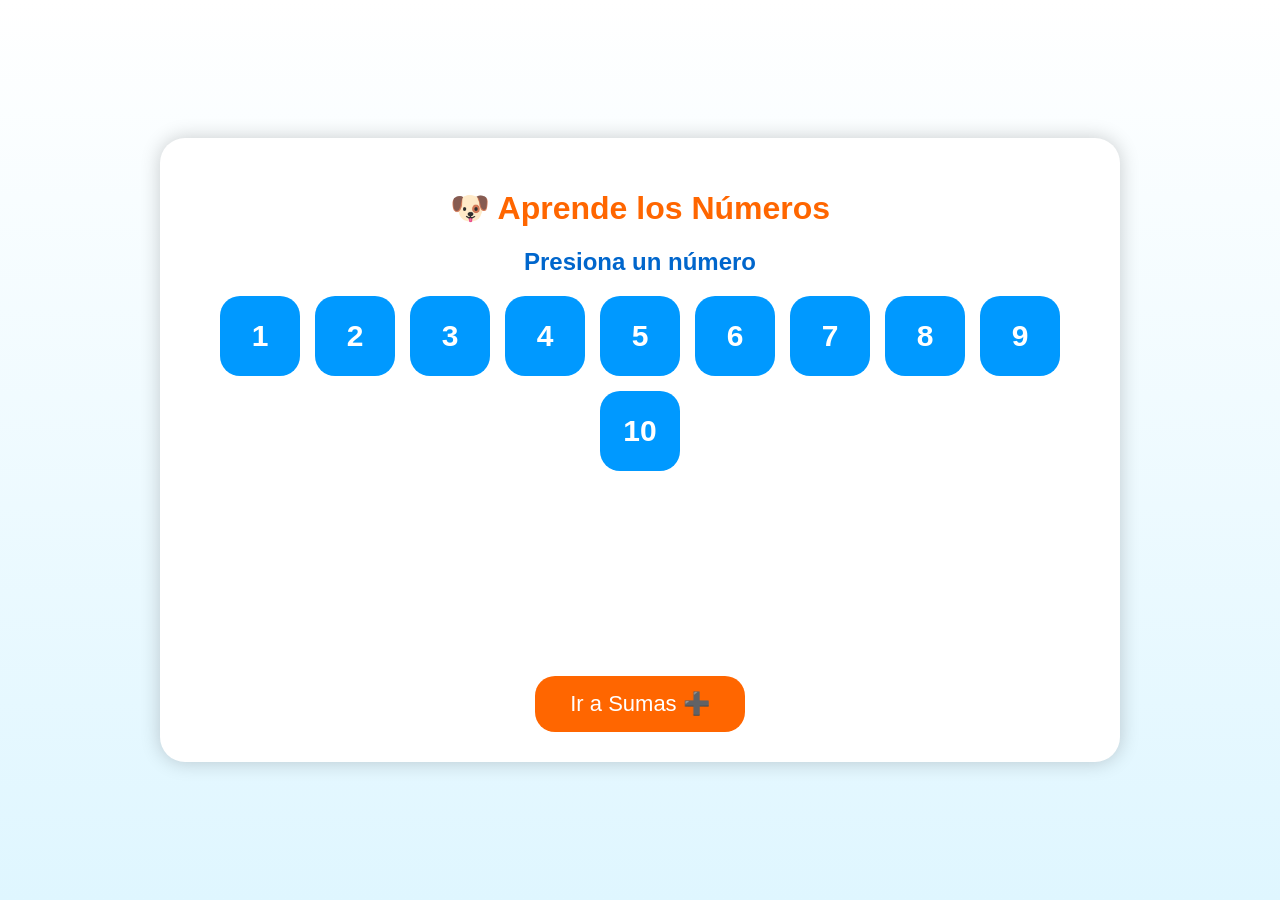
<file: actividad1.html>
<!DOCTYPE html>
<html lang="es">

<head>
<meta charset="UTF-8">
<meta name="viewport" content="width=device-width, initial-scale=1.0">

<title>Actividad 1 - Números</title>

<link rel="icon" href="img/imagenpestaña.jpg">

<!-- SOLO CSS DE ESTA ACTIVIDAD -->
<link rel="stylesheet" href="css/actividad1.css">
</head>

<body>

<div class="container">

    <h1>🐶 Aprende los Números</h1>

    <h2>Presiona un número</h2>

    <!-- BOTONES -->
    <div class="numeros">

        <button onclick="mostrarNumero(1)">1</button>
        <button onclick="mostrarNumero(2)">2</button>
        <button onclick="mostrarNumero(3)">3</button>
        <button onclick="mostrarNumero(4)">4</button>
        <button onclick="mostrarNumero(5)">5</button>
        <button onclick="mostrarNumero(6)">6</button>
        <button onclick="mostrarNumero(7)">7</button>
        <button onclick="mostrarNumero(8)">8</button>
        <button onclick="mostrarNumero(9)">9</button>
        <button onclick="mostrarNumero(10)">10</button>

    </div>

    <!-- NUMERO GRANDE -->
    <div id="numeroGrande" class="numero-grande"></div>

    <!-- PERROS -->
    <div id="zonaImagenes" class="zona-imagenes"></div>

    <!-- BOTON SIGUIENTE -->
    <button class="btn-actividad" onclick="irActividad2()">
        Ir a Sumas ➕
    </button>

</div>

<script src="js/actividad1.js"></script>

</body>
</html>
</file>
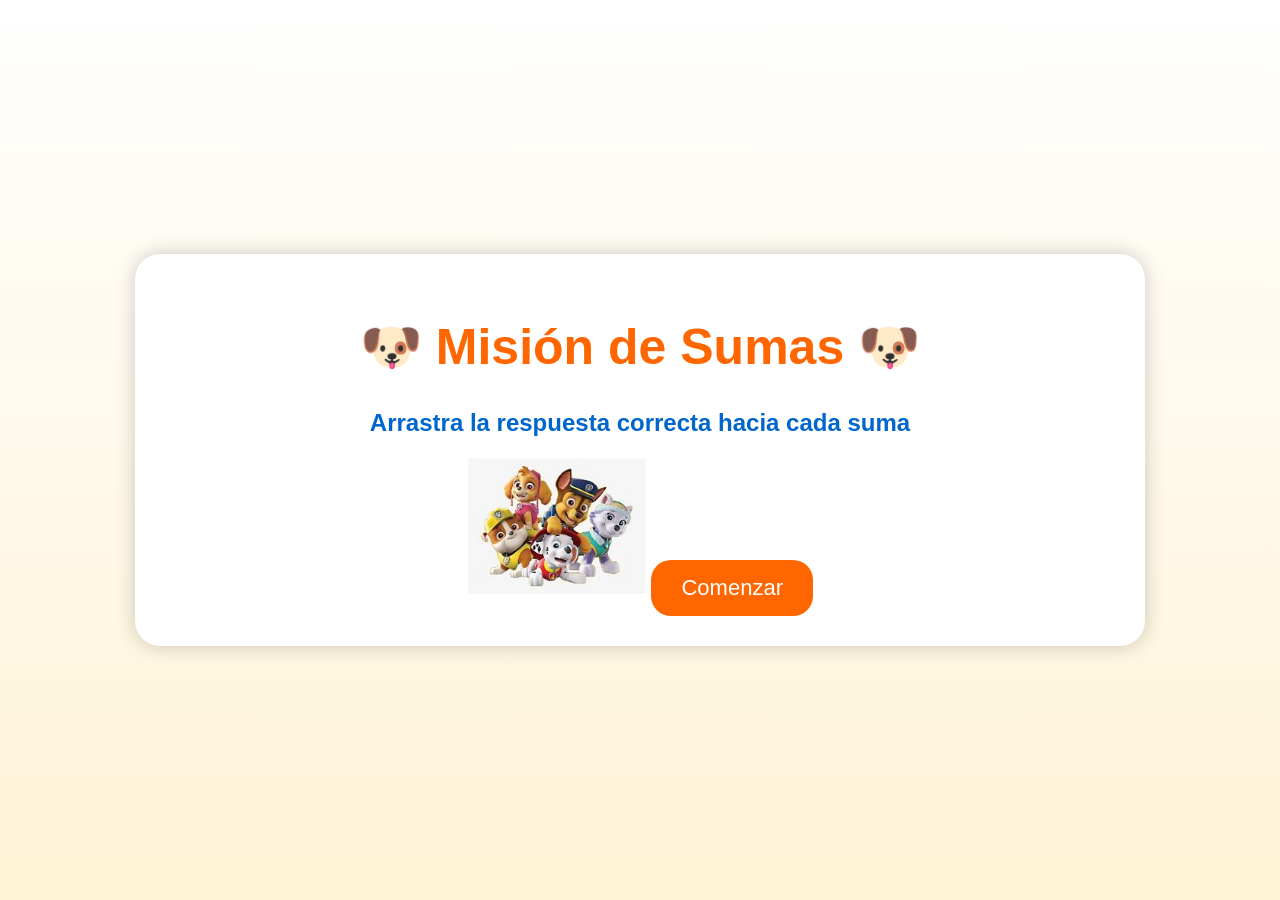
<file: actividad2.html>
<!DOCTYPE html>
<html lang="es">

<head>
    <meta charset="UTF-8">
    <meta name="viewport" content="width=device-width, initial-scale=1.0">

    <title>Paw Patrol Matemáticas</title>

    <!-- Favicon -->
    <link rel="icon" href="img/imagenpestaña.jpg">

    <!-- CSS -->
    <link rel="stylesheet" href="css/actividad2.css">
</head>

<body>

    <div class="container">

        <!-- Título -->
        <h1>🐶 Misión de Sumas 🐶</h1>

        <h2>
            Arrastra la respuesta correcta hacia cada suma
        </h2>

        <!-- Imagen principal -->
        <img src="img/imagenperros.jpg" class="perro-principal">

        <!-- Botón comenzar -->
        <button id="btnComenzar" class="btn-jugar">
            Comenzar
        </button>

        <!-- Juego -->
        <div id="zonaJuego" class="oculto">

            <!-- Preguntas -->
            <div class="preguntas">

                <div class="pregunta-box">

                    <div class="pregunta">
                        2 + 1 =
                    </div>

                    <div class="drop-zone" data-correcto="3"></div>

                </div>

                <div class="pregunta-box">

                    <div class="pregunta">
                        4 + 1 =
                    </div>

                    <div class="drop-zone" data-correcto="5"></div>

                </div>

                <div class="pregunta-box">

                    <div class="pregunta">
                        3 + 3 =
                    </div>

                    <div class="drop-zone" data-correcto="6"></div>

                </div>

            </div>

            <!-- Respuestas -->
            <div class="respuestas">

                <div class="respuesta" draggable="true">
                    6
                </div>

                <div class="respuesta" draggable="true">
                    3
                </div>

                <div class="respuesta" draggable="true">
                    5
                </div>

            </div>

            <!-- Botones -->
            <div class="botones">

                <button id="btnComprobar">
                    Comprobar
                </button>

                <button id="btnReintentar">
                    Intentar nuevamente
                </button>

                <button id="btnSiguiente">
                    Siguiente
                </button>

            </div>

            <!-- Mensaje -->
            <div id="mensaje"></div>

        </div>

    </div>

    <!-- Audios -->
    <audio id="audioCorrecto" src="sonidos/correcto.mp3"></audio>

    <audio id="audioIncorrecto" src="sonidos/incorrecto.mp3"></audio>

    <audio id="audioFinal" src="sonidos/logrado.mp3"></audio>

    <!-- JS -->
    <script src="js/actividad2.js"></script>

</body>

</html>
</file>
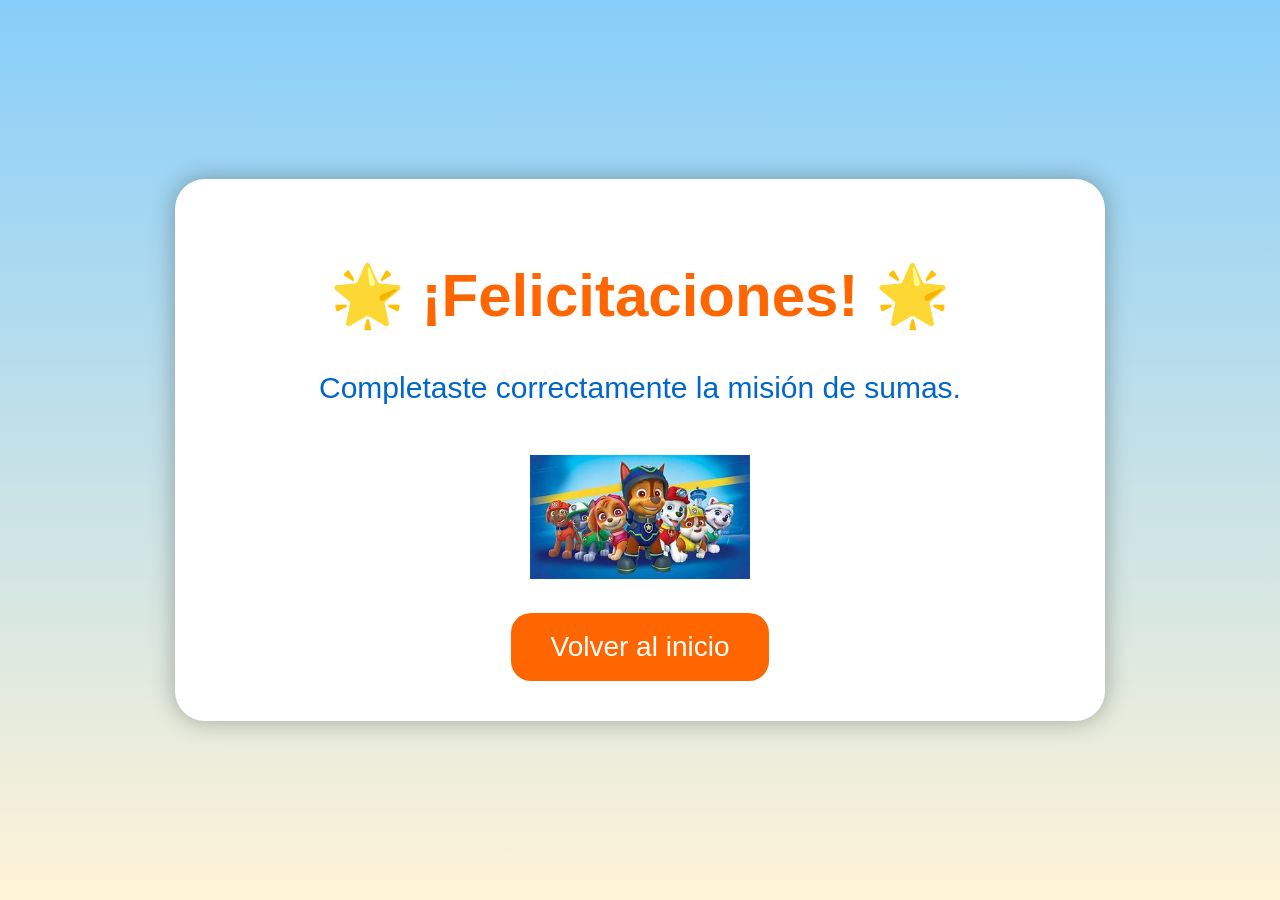
<file: actividad3.html>
<!DOCTYPE html>
<html lang="es">

<head>

    <meta charset="UTF-8">

    <meta name="viewport"
    content="width=device-width, initial-scale=1.0">

    <title>Felicitaciones Finales</title>

    <!-- FAVICON -->
    <link rel="icon"
    href="img/imagenpestaña.jpg">

    <!-- CSS -->
    <link rel="stylesheet"
    href="css/actividad3.css">

</head>

<body>

    <!-- CONTENEDOR -->

    <div class="container">

        <!-- TITULO -->

        <h1>
            🌟 ¡Felicitaciones! 🌟
        </h1>

        <!-- MENSAJE -->

        <p>
            Completaste correctamente
            la misión de sumas.
        </p>

        <!-- IMAGEN -->

        <img
        src="img/final.jpg"
        class="perro"
        alt="Perrito feliz">

        <br>

        <!-- BOTÓN -->

        <button id="btnInicio">

            Volver al inicio

        </button>

    </div>

    <!-- AUDIO -->

    <audio id="audioFinal">

        <source
        src="sonidos/logrado.mp3"
        type="audio/mpeg">

    </audio>

    <!-- JS -->

    <script src="js/actividad3.js"></script>

</body>

</html>
</file>
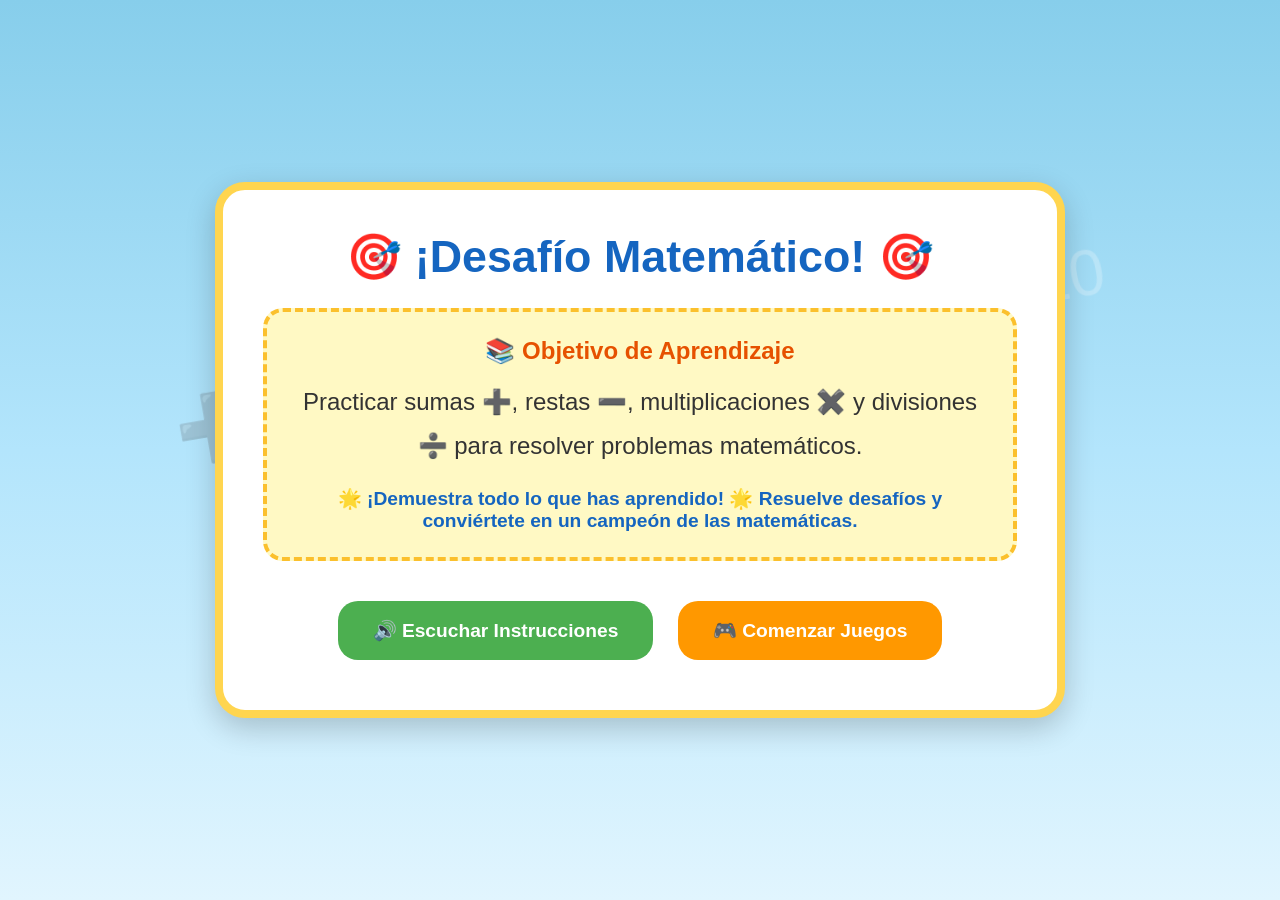
<file: basico4.html>
<!DOCTYPE html>
<html lang="es">
<head>
    <meta charset="UTF-8">
    <meta name="viewport" content="width=device-width, initial-scale=1.0">
    <title>Desafío Matemático 4° Básico</title>
    <link rel="stylesheet" href="css/basico4.css">
    <link rel="icon" href="img//imagenpestaña.jpg">
</head>
<body>

    <div class="numeros-fondo">
        ➕ ➖ ✖️ ➗ 1 2 3 4 5 6 7 8 9 10
    </div>

    <div class="contenedor">

        <h1>🎯 ¡Desafío Matemático! 🎯</h1>

        <div class="mensaje">

            <h2>📚 Objetivo de Aprendizaje</h2>

            <p id="texto">
                Practicar sumas ➕, restas ➖,
                multiplicaciones ✖️ y divisiones ➗
                para resolver problemas matemáticos.
            </p>

            <p class="motivacion">
                🌟 ¡Demuestra todo lo que has aprendido!
                🌟 Resuelve desafíos y conviértete en un
                campeón de las matemáticas.
            </p>

        </div>

        <div class="botones">

            <button id="leerBtn">
                🔊 Escuchar Instrucciones
            </button>

            <button id="comenzarBtn">
                🎮 Comenzar Juegos
            </button>

        </div>

    </div>

    <script src="js/basico4.js"></script>

</body>
</html>
</file>
<file: css/actividad1.css>
body{
    margin:0;
    font-family:'Comic Sans MS', sans-serif;
    background: linear-gradient(#fff, #dff6ff);
    display:flex;
    justify-content:center;
    align-items:center;
    min-height:100vh;
}

.container{
    width:90%;
    max-width:900px;
    background:white;
    padding:30px;
    border-radius:25px;
    text-align:center;
    box-shadow:0 0 20px rgba(0,0,0,0.2);
}

h1{
    color:#ff6600;
}

h2{
    color:#0066cc;
}

.numeros{
    display:flex;
    flex-wrap:wrap;
    justify-content:center;
    gap:15px;
    margin-top:20px;
}

.numeros button{
    width:80px;
    height:80px;
    border:none;
    border-radius:20px;
    background:#0099ff;
    color:white;
    font-size:30px;
    font-weight:bold;
    cursor:pointer;
    transition:0.3s;
}

.numeros button:hover{
    transform:scale(1.1);
    background:#0077cc;
}

.numero-grande{
    font-size:110px;
    color:#ff6600;
    margin-top:20px;
    font-weight:bold;
}

.zona-imagenes{
    margin-top:25px;
    display:flex;
    flex-wrap:wrap;
    justify-content:center;
    min-height:150px;
}

.perrito{
    width:100px;
    margin:10px;
    animation:salto 1s infinite;
}

@keyframes salto{
    0%{transform:translateY(0);}
    50%{transform:translateY(-15px);}
    100%{transform:translateY(0);}
}

.btn-actividad{
    margin-top:30px;
    padding:15px 35px;
    border:none;
    border-radius:20px;
    background:#ff6600;
    color:white;
    font-size:22px;
    cursor:pointer;
}
</file>
<file: css/actividad2.css>
body{
    margin:0;
    font-family:'Comic Sans MS', sans-serif;
    background: linear-gradient(#fff, #fff3d6);
    display:flex;
    justify-content:center;
    align-items:center;
    min-height:100vh;
}

/* CONTENEDOR */

.container{
    width:90%;
    max-width:950px;
    background:white;
    padding:30px;
    border-radius:25px;
    text-align:center;
    box-shadow:0 0 20px rgba(0,0,0,0.2);
}

/* TITULOS */

h1{
    color:#ff6600;
    font-size:50px;
}

h2{
    color:#0066cc;
}

/* IMAGEN */

.perro-principal{
    width:180px;
    animation:salto 2s infinite;
}

/* ANIMACION */

@keyframes salto{

    0%{
        transform:translateY(0);
    }

    50%{
        transform:translateY(-10px);
    }

    100%{
        transform:translateY(0);
    }
}

/* BOTONES */

button{
    margin-top:20px;
    padding:15px 30px;
    border:none;
    border-radius:20px;
    background:#ff6600;
    color:white;
    font-size:22px;
    cursor:pointer;
    transition:0.3s;
}

button:hover{
    transform:scale(1.1);
    background:#ff3300;
}

/* PREGUNTAS */

.preguntas{
    margin-top:30px;
}

.pregunta-box{
    margin:25px;
}

.pregunta{
    font-size:45px;
    color:#0066cc;
    margin-bottom:10px;
}

/* DROP */

.drop-zone{
    width:120px;
    height:80px;
    border:4px dashed #ff6600;
    border-radius:20px;
    margin:auto;
    background:#fff7e6;

    display:flex;
    justify-content:center;
    align-items:center;
}

/* RESPUESTAS */

.respuestas{
    display:flex;
    justify-content:center;
    gap:20px;
    margin-top:40px;
    flex-wrap:wrap;
}

.respuesta{
    width:90px;
    height:90px;
    border-radius:50%;
    background:#00aa55;
    color:white;
    font-size:40px;
    display:flex;
    justify-content:center;
    align-items:center;
    cursor:grab;
    transition:0.3s;
}

.respuesta:hover{
    transform:scale(1.1);
}

/* MENSAJE */

#mensaje{
    margin-top:25px;
    font-size:35px;
    font-weight:bold;
}

/* OCULTAR */

.oculto{
    display:none;
}

/* RESPONSIVE */

@media(max-width:768px){

    h1{
        font-size:35px;
    }

    .pregunta{
        font-size:30px;
    }

    .respuesta{
        width:70px;
        height:70px;
        font-size:30px;
    }
}
</file>
<file: css/actividad3.css>
/* FONDO GENERAL */

body{

    margin:0;
    padding:0;

    font-family:'Comic Sans MS', sans-serif;

    background:linear-gradient(
        #87cefa,
        #fff3d6
    );

    min-height:100vh;

    display:flex;
    justify-content:center;
    align-items:center;

    overflow:hidden;
}

/* CONTENEDOR */

.container{

    width:90%;
    max-width:850px;

    background:white;

    padding:40px;

    border-radius:30px;

    text-align:center;

    box-shadow:0 0 25px rgba(0,0,0,0.3);

    z-index:10;
}

/* TITULO */

h1{

    color:#ff6600;

    font-size:60px;

    animation:latido 1s infinite;
}

/* TEXTO */

p{

    color:#0066cc;

    font-size:30px;
}

/* IMAGEN */

.perro{

    width:220px;

    margin-top:20px;

    animation:flotar 2s infinite;
}

/* BOTÓN */

button{

    margin-top:30px;

    padding:18px 40px;

    border:none;

    border-radius:20px;

    background:#ff6600;

    color:white;

    font-size:28px;

    cursor:pointer;

    transition:0.3s;
}

button:hover{

    background:#ff3300;

    transform:scale(1.1);
}

/* ANIMACIÓN TITULO */

@keyframes latido{

    0%{
        transform:scale(1);
    }

    50%{
        transform:scale(1.08);
    }

    100%{
        transform:scale(1);
    }
}

/* ANIMACIÓN IMAGEN */

@keyframes flotar{

    0%{
        transform:translateY(0);
    }

    50%{
        transform:translateY(-15px);
    }

    100%{
        transform:translateY(0);
    }
}

/* ESTRELLAS */

.estrella{

    position:fixed;

    top:-50px;

    font-size:35px;

    animation:caer linear infinite;
}

/* ANIMACIÓN ESTRELLAS */

@keyframes caer{

    to{

        transform:translateY(110vh);

    }
}

/* RESPONSIVE */

@media(max-width:768px){

    h1{

        font-size:40px;
    }

    p{

        font-size:22px;
    }

    .perro{

        width:160px;
    }

    button{

        font-size:22px;
    }
}
</file>
<file: css/basico4.css>
*{
    margin:0;
    padding:0;
    box-sizing:border-box;
}

body{
    font-family:'Comic Sans MS', cursive, sans-serif;
    min-height:100vh;
    display:flex;
    justify-content:center;
    align-items:center;
    background:linear-gradient(
        180deg,
        #87CEEB,
        #B3E5FC,
        #E1F5FE
    );
    overflow:hidden;
}

/* Símbolos matemáticos de fondo */

.numeros-fondo{
    position:fixed;
    width:100%;
    text-align:center;
    font-size:4rem;
    color:rgba(255,255,255,0.25);
    top:35%;
    transform:rotate(-10deg);
    pointer-events:none;
}

.contenedor{
    width:90%;
    max-width:850px;
    background:white;
    border-radius:30px;
    padding:40px;
    text-align:center;
    box-shadow:0 10px 30px rgba(0,0,0,0.2);
    border:8px solid #FFD54F;
    z-index:1;
}

h1{
    color:#1565C0;
    font-size:2.8rem;
    margin-bottom:25px;
}

.mensaje{
    background:#FFF9C4;
    padding:25px;
    border-radius:20px;
    border:4px dashed #FBC02D;
}

h2{
    color:#E65100;
    margin-bottom:15px;
}

#texto{
    font-size:1.5rem;
    line-height:1.8;
    color:#333;
    margin-bottom:20px;
}

.motivacion{
    font-size:1.2rem;
    color:#1565C0;
    font-weight:bold;
}

.botones{
    margin-top:30px;
}

button{
    border:none;
    padding:18px 35px;
    margin:10px;
    border-radius:20px;
    cursor:pointer;
    font-size:1.2rem;
    font-weight:bold;
    transition:0.3s;
}

#leerBtn{
    background:#4CAF50;
    color:white;
}

#leerBtn:hover{
    background:#43A047;
    transform:scale(1.08);
}

#comenzarBtn{
    background:#FF9800;
    color:white;
}

#comenzarBtn:hover{
    background:#FB8C00;
    transform:scale(1.08);
}

@media(max-width:768px){

    h1{
        font-size:2rem;
    }

    #texto{
        font-size:1.2rem;
    }

    button{
        width:100%;
    }

    .numeros-fondo{
        font-size:2.5rem;
    }

}
</file>
